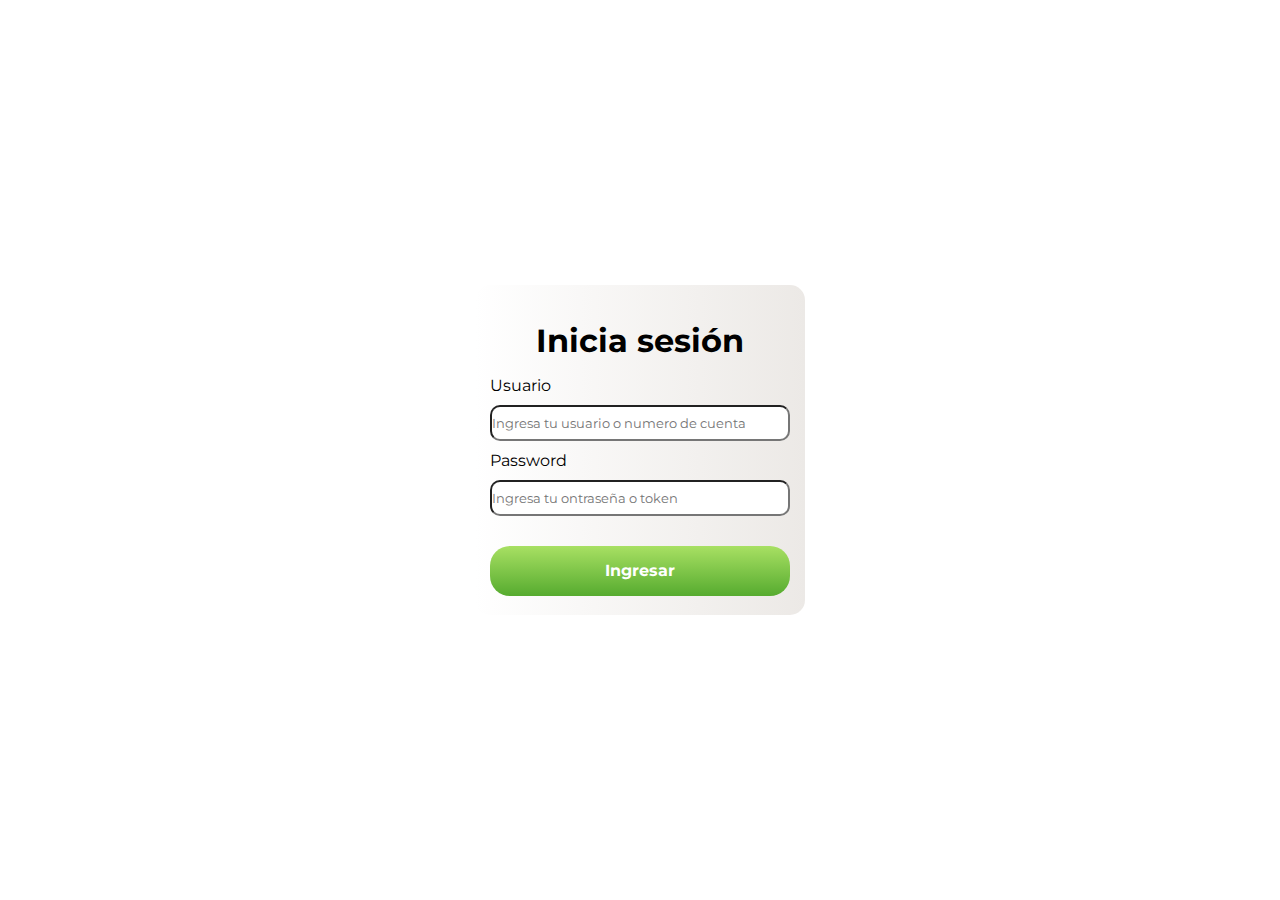
<file: index.html>
<!DOCTYPE html>
<html lang="en">
<head>
    <meta charset="UTF-8">
    <meta http-equiv="X-UA-Compatible" content="IE=edge">
    <meta name="viewport" content="width=device-width, initial-scale=1.0">
    <title>Banco del Malestar</title>
    <link rel="shortcut icon" href="/src/img/favicon.png" type="image/x-icon">
    <link rel="stylesheet" href="styles.css">
    <link rel="preconnect" href="https://fonts.googleapis.com">
    <link rel="preconnect" href="https://fonts.gstatic.com" crossorigin>
    <link href="https://fonts.googleapis.com/css2?family=Montserrat:wght@100;200;300;400;500;600&display=swap" rel="stylesheet">

</head>
<body>
    <!-- login section  -->
    <div class="container">

            <form class="login-form">
                <h1 class="login_title">Inicia sesión</h1>
                <label for="">Usuario</label>
                <input class="user" type="text" name="u" id="" placeholder="Ingresa tu usuario o numero de cuenta">
                <label for="">Password</label>
                <input  class="password" type="password" name="c" id="" placeholder="Ingresa tu ontraseña o token ">
                <input  class="btn" type="button" value="Ingresar" onclick="login(this.form)">
            </form>

    </div>
    
<script>
    function login(form){
        if (form.u.value=="mauricio") {
            if (form.c.value=="12345") {
                location="main.html"
            } else {
                alert("La contraseña es incorrecta. Intenta nuevamente");
            }
        } else {
            alert("El usuario es incorrecto. Intenta nuevamente");
        }
    }
</script>

</body>
</html>
</file>
<file: styles.css>
*{
    margin: 0;
    padding: 0;
    font-family: 'Montserrat', sans-serif;
}

.container{
    display: flex;
    justify-content: center;
    align-items: center;
    width: 100vw;
    height: 100vh;
    background: url(https://www.bbva.com/wp-content/uploads/2015/12/bbva-banca-tarjetas-1920x1080.jpg)
}

.login-form {
    background: #ECE9E6;  /* fallback for old browsers */
    background: -webkit-linear-gradient(to right, #FFFFFF, #ECE9E6);  /* Chrome 10-25, Safari 5.1-6 */
    background: linear-gradient(to right, #FFFFFF, #ECE9E6); /* W3C, IE 10+/ Edge, Firefox 16+, Chrome 26+, Opera 12+, Safari 7+ */
    
    display: flex;
    flex-direction: column;
    justify-content: center;
    width: 300px;
    height: 300px;
    border-radius: 15px;
    padding: 15px;
}

form h1 {
    text-align: center;
    padding: 1rem;
}

input.user, input.password{
    height: 2rem;
    border-radius: 10px;
    margin-top: 10px;
    margin-bottom: 10px;
}

label.login-form{
    margin: 20px;
    padding: 20px;

}

#c1.login, #c2.login {
    text-align: center;
    width: 19.5rem;
    height: 2.5rem;
    border-radius: 15px;
    border: none;
    margin: 1.5rem;
    background-color: #FFFFFF;
}

input.btn{
    font-size: 1rem;
    font-weight: bold;
    color: #FFFFFF;
    margin-top: 20px;
    height: 50px;
    border: none;
    border-radius: 20px;
    background: #56ab2f;  /* fallback for old browsers */
    background: -webkit-linear-gradient(to bottom, #a8e063, #56ab2f);  /* Chrome 10-25, Safari 5.1-6 */
    background: linear-gradient(to bottom, #a8e063, #56ab2f); /* W3C, IE 10+/ Edge, Firefox 16+, Chrome 26+, Opera 12+, Safari 7+ */

}

.main-container{
    height: 100vh;
    background: #0F2027;  /* fallback for old browsers */
background: -webkit-linear-gradient(to right, #2C5364, #203A43, #0F2027);  /* Chrome 10-25, Safari 5.1-6 */
background: linear-gradient(to right, #2C5364, #203A43, #0F2027); /* W3C, IE 10+/ Edge, Firefox 16+, Chrome 26+, Opera 12+, Safari 7+ */

    width: 100vw;
    display: grid;
    grid-template-columns: 1fr 1fr 1fr;
    grid-template-rows: .3fr 2fr 1.5fr .3fr;
    gap: 1rem;
    border-radius: 10px;
    grid-template-areas: 
        "header header header"
        "aside main main"
        "aside section1 section2"
        "footer footer footer";
 }   

header {
    grid-area: header;
    background: #2193b0;  /* fallback for old browsers */
    background: -webkit-linear-gradient(to right, #6dd5ed, #2193b0);  /* Chrome 10-25, Safari 5.1-6 */
    background: linear-gradient(to right, #6dd5ed, #2193b0); /* W3C, IE 10+/ Edge, Firefox 16+, Chrome 26+, Opera 12+, Safari 7+ */
    text-decoration: none;
}
header img {
    width: 3rem;
    margin-top: 2rem
}

header #logo-header {
    float: left;
    padding: 15px 0 0 20px;
    text-decoration: none;
}

span.site-name {
    display: block;
    font-weight: 700;
    font-size: 2rem;
    text-decoration: none;
    color: black;
}
span.site-slogan{
    display: block;
    font-weight: 300;
    font-size: 0.8rem;
    color: black;

}

nav {
    float: right;
}

nav ul{
    margin: 0;
    padding: 0;
    list-style: none;
    padding-right: 20px;
    color: #F2F2F2;
}

nav ul li {
    display: inline-block;
    line-height: 80px;
    color: white;
}

li a {
    color: black;
    text-decoration: none;
    padding: 1rem;
    color: white;
}

main {
    grid-area: main;
    background: #ADA996;  /* fallback for old browsers */
background: -webkit-linear-gradient(to right, #EAEAEA, #DBDBDB, #F2F2F2, #ADA996);  /* Chrome 10-25, Safari 5.1-6 */
background: linear-gradient(to right, #EAEAEA, #DBDBDB, #F2F2F2, #ADA996); /* W3C, IE 10+/ Edge, Firefox 16+, Chrome 26+, Opera 12+, Safari 7+ */

    border-top-left-radius: 5px;
    border-top-right-radius: 5px;
    border-radius: 1rem;
    box-shadow: 5px 7px 25px -7px rgba(0,0,0,0.93);
-webkit-box-shadow: 5px 7px 25px -7px rgba(0,0,0,0.93);
-moz-box-shadow: 5px 7px 25px -7px rgba(0,0,0,0.93);
}

.ammount h2 {
    padding-top: 2rem;
    font-size: 70px;
    text-align: center;
}

.colum1 {
    margin-top: 5rem;
    text-align: center;
    font-size: 2rem;
    padding: 1rem;
}

main input.login {
    width: 19.5rem;
    height: 2.5rem;
    border: none;
    border-radius: 15px;
    text-align: center;
    font-size: 2.5rem;
}

aside {
    grid-area: aside;
    background: #ADA996;  /* fallback for old browsers */
background: -webkit-linear-gradient(to right, #EAEAEA, #DBDBDB, #F2F2F2, #ADA996);  /* Chrome 10-25, Safari 5.1-6 */
background: linear-gradient(to right, #EAEAEA, #DBDBDB, #F2F2F2, #ADA996); /* W3C, IE 10+/ Edge, Firefox 16+, Chrome 26+, Opera 12+, Safari 7+ */

    border-radius: 1rem;
    box-shadow: 5px 7px 25px -7px rgba(0,0,0,0.93);
    -webkit-box-shadow: 5px 7px 25px -7px rgba(0,0,0,0.93);
    -moz-box-shadow: 5px 7px 25px -7px rgba(0,0,0,0.93);
}

.mydata {
    display: flex;
    justify-content: center;
}

aside h1 {
    font-size: 3rem;
    text-align: center;
    padding-top: .2rem;
}
.photo img{
    width: 10rem;
    border-radius: 5rem;
    margin: 1.5rem;
    box-shadow: 5px 7px 25px -7px rgba(0,0,0,0.93);
    -webkit-box-shadow: 5px 7px 25px -7px rgba(0,0,0,0.93);
    -moz-box-shadow: 5px 7px 25px -7px rgba(0,0,0,0.93);

}
aside p {
    text-align: center;
    font-style: italic;
    font-weight: 600;
}

section .card-img {
    width: 300px;
    
}

aside .quantity {
    margin-top: 1rem;
    text-align: center;
    font-size: 2rem;
}

aside input {
    width: 19.5rem;
    height: 2.5rem;
    border: none;
    border-radius: 15px;
    text-align: center;
    font-size: 1rem;
}

section {
    text-align: center;
    padding-bottom: .5rem;
    color: white;
}

section h2 {
    padding-bottom: 1rem;
}
section.section1 {
    grid-area: section1;
    background-color: rgb(189, 44, 80);
    border-radius: 1rem;
    align-items: center;
    text-align: center;
    width: 33.33fr
    box-shadow: 5px 7px 25px -7px rgba(0,0,0,0.93);
-webkit-box-shadow: 5px 7px 25px -7px rgba(0,0,0,0.93);
-moz-box-shadow: 5px 7px 25px -7px rgba(0,0,0,0.93);
}

#btn2, #btn3 {
    background: #11998e;  /* fallback for old browsers */
    background: -webkit-linear-gradient(to right, #38ef7d, #11998e);  /* Chrome 10-25, Safari 5.1-6 */
    background: linear-gradient(to right, #38ef7d, #11998e); /* W3C, IE 10+/ Edge, Firefox 16+, Chrome 26+, Opera 12+, Safari 7+ */
    width: 20rem;
    height: 3rem;
    border: none;
    border-radius: 15px;
    text-align: center;
    font-weight: bolder;
    margin-bottom: 1rem;
    color: white;

}

#btn4, #btn5 {
    background: #2193b0;  /* fallback for old browsers */
    background: -webkit-linear-gradient(to right, #6dd5ed, #2193b0);  /* Chrome 10-25, Safari 5.1-6 */
    background: linear-gradient(to right, #6dd5ed, #2193b0); /* W3C, IE 10+/ Edge, Firefox 16+, Chrome 26+, Opera 12+, Safari 7+ */

    width: 20rem;
    height: 3rem;
    border: none;
    border-radius: 15px;
    text-align: center;
    font-weight: bolder;
    margin-bottom: 1rem;
    color: white;

}


#btn6, #btn7 {
    background: #f85032;  /* fallback for old browsers */
background: -webkit-linear-gradient(to left, #e73827, #f85032);  /* Chrome 10-25, Safari 5.1-6 */
background: linear-gradient(to left, #e73827, #f85032); /* W3C, IE 10+/ Edge, Firefox 16+, Chrome 26+, Opera 12+, Safari 7+ */

    width: 20rem;
    height: 3rem;
    border: none;
    border-radius: 15px;
    text-align: center;
    font-weight: bolder;
    margin-bottom: 1rem;
    color: white;
}

section.btns {
    text-align: center;
}

section.section2 {
    grid-area: section2;
    background-color: rgb(127, 255, 127);
    border-radius: 1rem;
    box-shadow: 5px 7px 25px -7px rgba(0,0,0,0.93);
-webkit-box-shadow: 5px 7px 25px -7px rgba(0,0,0,0.93);
-moz-box-shadow: 5px 7px 25px -7px rgba(0,0,0,0.93);
}

section.section3 {
    grid-area: section3 ;
    background-color: rgb(127, 255, 127);
    border-radius: 1rem;
}


footer {
    grid-area: footer;
    position: relative;
    background: #0F2027;  /* fallback for old browsers */
background: -webkit-linear-gradient(to right, #2C5364, #203A43, #0F2027);  /* Chrome 10-25, Safari 5.1-6 */
background: linear-gradient(to right, #2C5364, #203A43, #0F2027); /* W3C, IE 10+/ Edge, Firefox 16+, Chrome 26+, Opera 12+, Safari 7+ */

    text-align: center;
    justify-content: ;
}

footer .rights h3 {
    position: absolute;
    top: 50%;
    left: 50%;
    transform: translate(-50%, -50%);
    color: white;
}
</file>
